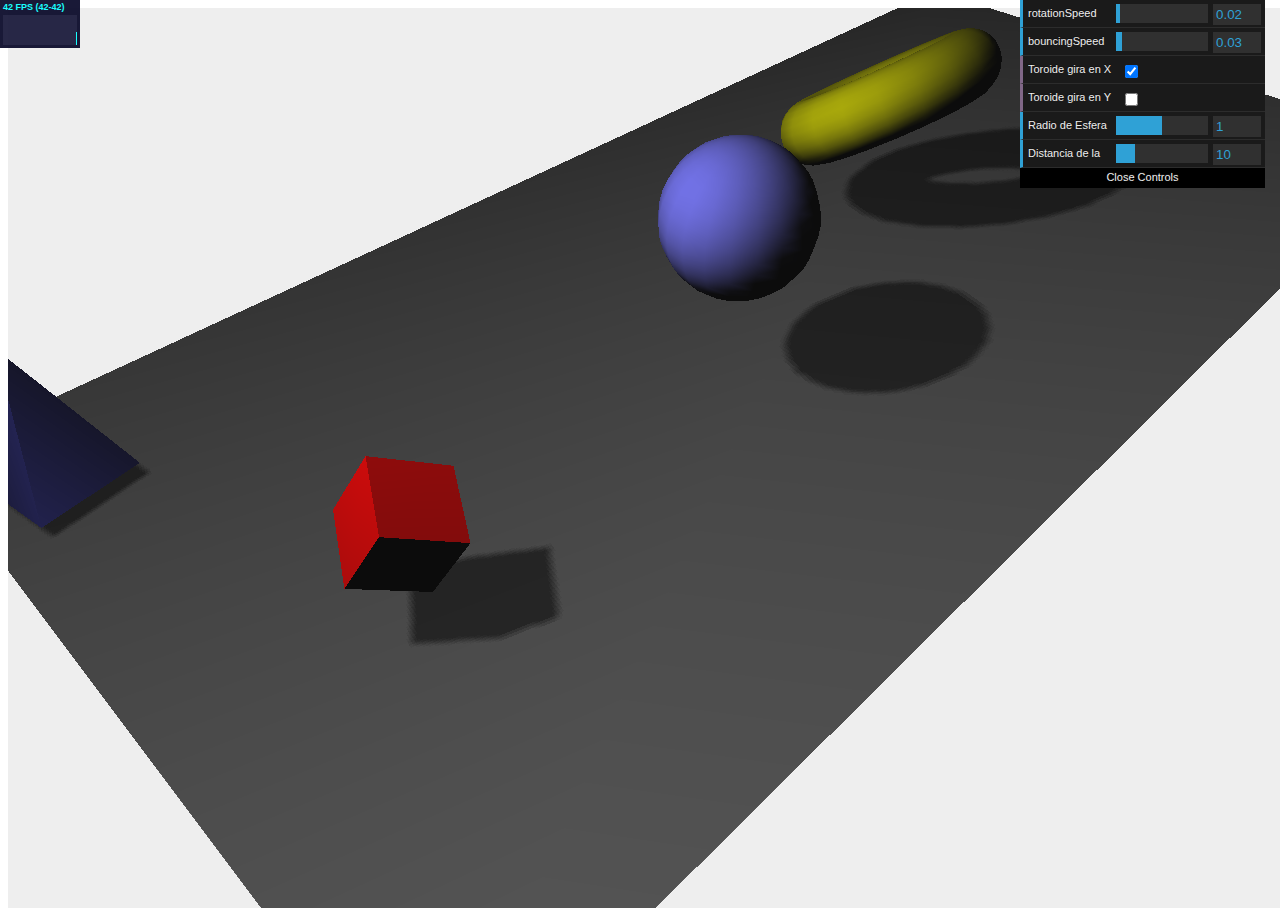
<file: index.html>
<!DOCTYPE html>
<html>
<head lang="en">
    <meta charset="UTF-8">
    <title>Proyecto de Graficos por computadora</title>

    <script type="text/javascript" src="libs/three.js"></script>
    <script type="text/javascript" src="libs/jquery-1.9.0.js"></script>
    <script type="text/javascript" src="libs/stats.js"></script>
    <script type="text/javascript" src="libs/dat.gui.js"></script>
    <link type="text/css" href="Css/estilo.css">
</head>
<body>

<div id="Stats-output">
</div>
<!-- Div which will hold the Output -->
<div id="WebGL-output">
</div>

<!-- Javascript code that runs our Three.js examples -->
<script type="text/javascript">

    // once everything is loaded, we run our Three.js stuff.
    $(function () {


        var stats = initStats();

        // create a scene, that will hold all our elements such as objects, cameras and lights.
        var scene = new THREE.Scene();

        // create a camera, which defines where we're looking at.
        var camera = new THREE.PerspectiveCamera(45, window.innerWidth / window.innerHeight, 0.1, 1000);

        // create a render and set the size
        var renderer = new THREE.WebGLRenderer();

        renderer.setClearColorHex(0xEEEEEE, 1.0);
        renderer.setSize(window.innerWidth, window.innerHeight);
        renderer.shadowMapEnabled = true;

        // create the ground plane
        var planeGeometry = new THREE.PlaneGeometry(95,45,1,1);
        var planeMaterial =    new THREE.MeshLambertMaterial({color: 0xffffff});
        var plane = new THREE.Mesh(planeGeometry,planeMaterial);
        plane.receiveShadow  = true;

        // rotate and position the plane
        plane.rotation.x=-0.5*Math.PI;
        plane.position.x=20;
        plane.position.y=0;
        plane.position.z=-5;

        // add the plane to the scene
        scene.add(plane);

        // create a cube
        var cubeGeometry = new THREE.CubeGeometry(4,4,4);
        var cubeMaterial = new THREE.MeshLambertMaterial({color: 0xff0000});
        var cube = new THREE.Mesh(cubeGeometry, cubeMaterial);
        cube.castShadow = true;

        // position the cube
        cube.position.x=-15;
        cube.position.y=6;
        cube.position.z=0;

        // add the cube to the scene
        scene.add(cube);
        //se crea el toroide
        //Fuente:https://github.com/josdirksen/learning-threejs/blob/33f5a8243423901c85ef7c9341efcf0b010d93bf/chapter-05/08-basic-3d-geometries-torus-knot.html
        var torusgeometry = new THREE.TorusGeometry(5,2,26,20,6.3 );
        //seleccionamos material del toroide y su color(amarillo)
        var torusmaterial = new THREE.MeshLambertMaterial( { color: 0xffff00 } );
        var torus = new THREE.Mesh(torusgeometry, torusmaterial );
        //se añade el toroide a la escena
        scene.add( torus );

        //se indica posición del toroide
        torus.position.x=26;
        torus.position.y=10;
        torus.position.z=-5;
        torus.castShadow= true;
        //Se insstancia la geometria de la piramide, utilizando la función 'CylinderGeometry'.
        //En esta función se especifica el tamano de la base, altura, lados.
        //Fuentes: https://github.com/mrdoob/three.js/issues/1421
        var piramidegeometria = new THREE.CylinderGeometry( 0, 4, 8, 4, 1 );
        //Se intancia el material
        var piramideMaterial=new THREE.MeshLambertMaterial({color: 0x5555ff});
        //Se instancia el objeto final, que se crea con el objeto de geometría y el material.
        var piramide=new THREE.Mesh(piramidegeometria,piramideMaterial)
        //Se agrega la posición en pantalla.
        piramide.position.x=-23;
        piramide.position.y=5;
        piramide.position.z=-20;
        piramide.castShadow= true;
        //Se Agrega a la escena
        scene.add(piramide);

        var sphereGeometry = new THREE.SphereGeometry(4, 20,20);
        var sphereMaterial = new THREE.MeshLambertMaterial({color: 0x7777ff});
        var sphere = new THREE.Mesh(sphereGeometry,sphereMaterial);

        // position the sphere
        sphere.position.x=-10;
        sphere.position.y=0;
        sphere.position.z=0;
        sphere.castShadow=true;

        // add the sphere to the scene
        scene.add(sphere);

        // position and point the camera to the center of the scene
        camera.position.x = -30;
        camera.position.y = 40;
        camera.position.z = 30;
        camera.lookAt(scene.position);

        // add subtle ambient lighting
        var ambientLight = new THREE.AmbientLight(0x0c0c0c);
        scene.add(ambientLight);

        // add spotlight for the shadows
        var spotLight = new THREE.SpotLight( 0xffffff );
        spotLight.position.set( -40, 60, -10 );
        spotLight.castShadow = true;
        scene.add( spotLight );

        // add the output of the renderer to the html element
        $("#WebGL-output").append(renderer.domElement);

        // call the render function
        var step=0;


        //Instanciar variables de controles
        var controls = new function() {
            this.rotationSpeed = 0.02;
            this.bouncingSpeed = 0.03;
            this.Toroide_x=true;
            this.Toroide_y=false;
            this.radio=1;
            this.dist_tam=10;
        };

        var gui = new dat.GUI();
        gui.add(controls, 'rotationSpeed',0,0.5);
        gui.add(controls, 'bouncingSpeed',0,0.5);
        //Se agregaron los controles
        gui.add(controls, 'Toroide_x').name('Toroide gira en X');
        gui.add(controls, 'Toroide_y').name('Toroide gira en Y');
        gui.add(controls,'radio',0.5,1.5).name('Radio de Esfera');
        gui.add(controls, 'dist_tam',5,30).name('Distancia de la esfera');
        render();






        function render() {
            stats.update();
            // rotate the cube around its axes
            cube.rotation.x += controls.rotationSpeed;
            cube.rotation.y += controls.rotationSpeed;
            cube.rotation.z += controls.rotationSpeed;

            // bounce the sphere up and down
            step+=controls.bouncingSpeed;
            sphere.position.x = 5+( controls.dist_tam*(Math.cos(step)));
            sphere.position.y = 2 +( 10*Math.abs(Math.sin(step)));

            //Radio de la esfera
            sphere.scale.x = controls.radio;
            sphere.scale.y = controls.radio;
            sphere.scale.z = controls.radio;


            //Rotacion de la piramide
            piramide.rotation.y += controls.rotationSpeed;

            //Condicional de EJE de giro del Toroide
            if(controls.Toroide_x==true) {
                torus.rotation.x += controls.rotationSpeed;
            }else if(controls.Toroide_y==true){
                torus.rotation.y += controls.rotationSpeed;
            }

            // render using requestAnimationFrame
            requestAnimationFrame(render);
            renderer.render(scene, camera);
        }

        function initStats() {

            var stats = new Stats();

            stats.setMode(0); // 0: fps, 1: ms

            // Align top-left
            stats.domElement.style.position = 'absolute';
            stats.domElement.style.left = '0px';
            stats.domElement.style.top = '0px';

            $("#Stats-output").append( stats.domElement );

            return stats;
        }
    });



</script>
</body>
</html>
</file>
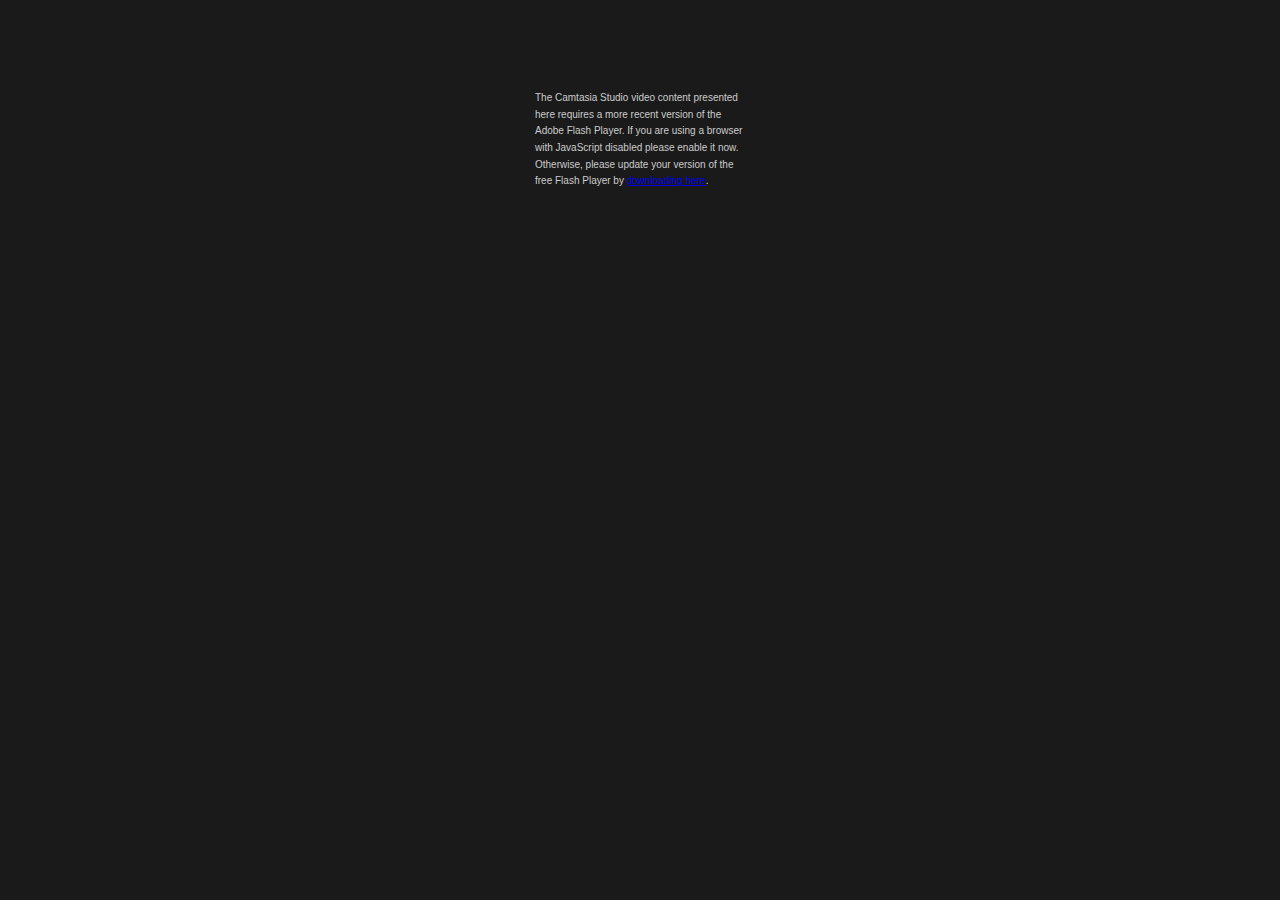
<file: WriteUp/videos/radioesfera/radioesfera.html>
<!DOCTYPE html PUBLIC "-//W3C//DTD XHTML 1.0 Strict//EN" "http://www.w3.org/TR/xhtml1/DTD/xhtml1-strict.dtd">
<!-- saved from url=(0014)about:internet -->
<html xmlns="http://www.w3.org/1999/xhtml" xml:lang="en" lang="en">
    <head>
        <!-- saved from url=(0025)http://www.techsmith.com/ -->
        <meta http-equiv="Content-Type" content="text/html; charset=UTF-8" />
        <meta name="DC.title" content="radioesfera" />

        <title>Created by Camtasia Studio 7</title>
        <script type="text/javascript" src="swfobject.js"></script>
        <script type="text/javascript">
            swfobject.registerObject("csSWF", "9.0.115", "expressInstall.swf");
        </script>
        <style type="text/css">
            body 
            {
                background-color: #1a1a1a;
                font: .8em/1.3em verdana,arial,helvetica,sans-serif;
                text-align: center;
            }
            #media
            {
                margin-top: 40px;
            }
            #noUpdate
            {
                margin: 0 auto;
                font-family:Arial, Helvetica, sans-serif;
                font-size: x-small;
                color: #cccccc;
                text-align: left;
                width: 210px; 
                height: 200px;	
                padding: 40px;
            }
        </style>
    </head>
    <body>
        <div id="media">
            <object classid="clsid:D27CDB6E-AE6D-11cf-96B8-444553540000" width="1334" height="649" id="csSWF">
                <param name="movie" value="radioesfera_controller.swf" />
                <param name="quality" value="best" />
                <param name="bgcolor" value="#1a1a1a" />
                <param name="allowfullscreen" value="true" />
                <param name="scale" value="showall" />
                <param name="allowscriptaccess" value="always" />
                <param name="flashvars" value="autostart=false&thumb=FirstFrame.png&thumbscale=45&color=0x000000,0x000000" />
                <!--[if !IE]>-->
                <object type="application/x-shockwave-flash" data="radioesfera_controller.swf" width="1334" height="649">
                    <param name="quality" value="best" />
                    <param name="bgcolor" value="#1a1a1a" />
                    <param name="allowfullscreen" value="true" />
                    <param name="scale" value="showall" />
                    <param name="allowscriptaccess" value="always" />
                    <param name="flashvars" value="autostart=false&thumb=FirstFrame.png&thumbscale=45&color=0x000000,0x000000" />
                <!--<![endif]-->
                    <div id="noUpdate">
                        <p>The Camtasia Studio video content presented here requires a more recent version of the Adobe Flash Player. If you are using a browser with JavaScript disabled please enable it now. Otherwise, please update your version of the free Flash Player by <a href="http://www.adobe.com/go/getflashplayer">downloading here</a>.</p>
                    </div>
                <!--[if !IE]>-->
                </object>
                <!--<![endif]-->
            </object>
        </div>
        <!-- Users looking for simple object / embed tags can copy and paste the needed tags below.
        <div id="media">
            <object id="csSWF" classid="clsid:d27cdb6e-ae6d-11cf-96b8-444553540000" width="1334" height="649" codebase="http://download.macromedia.com/pub/shockwave/cabs/flash/swflash.cab#version=9,0,115,0">
                <param name="src" value="radioesfera_controller.swf"/>
                <param name="bgcolor" value="#1a1a1a"/>
                <param name="quality" value="best"/>
                <param name="allowScriptAccess" value="always"/>
                <param name="allowFullScreen" value="true"/>
                <param name="scale" value="showall"/>
                <param name="flashVars" value="autostart=false#&thumb=FirstFrame.png&thumbscale=45&color=0x000000,0x000000"/>
                <embed name="csSWF" src="radioesfera_controller.swf" width="1334" height="649" bgcolor="#1a1a1a" quality="best" allowScriptAccess="always" allowFullScreen="true" scale="showall" flashVars="autostart=false&thumb=FirstFrame.png&thumbscale=45&color=0x000000,0x000000" pluginspage="http://www.macromedia.com/shockwave/download/index.cgi?P1_Prod_Version=ShockwaveFlash"></embed>
            </object>
        </div>
        -->
    </body>
</html>
</file>
<file: Css/estilo.css>
body{
    /* set margin to 0 and overflow to hidden, to go fullscreen */
    margin: 0;
    overflow: hidden;
}
</file>
